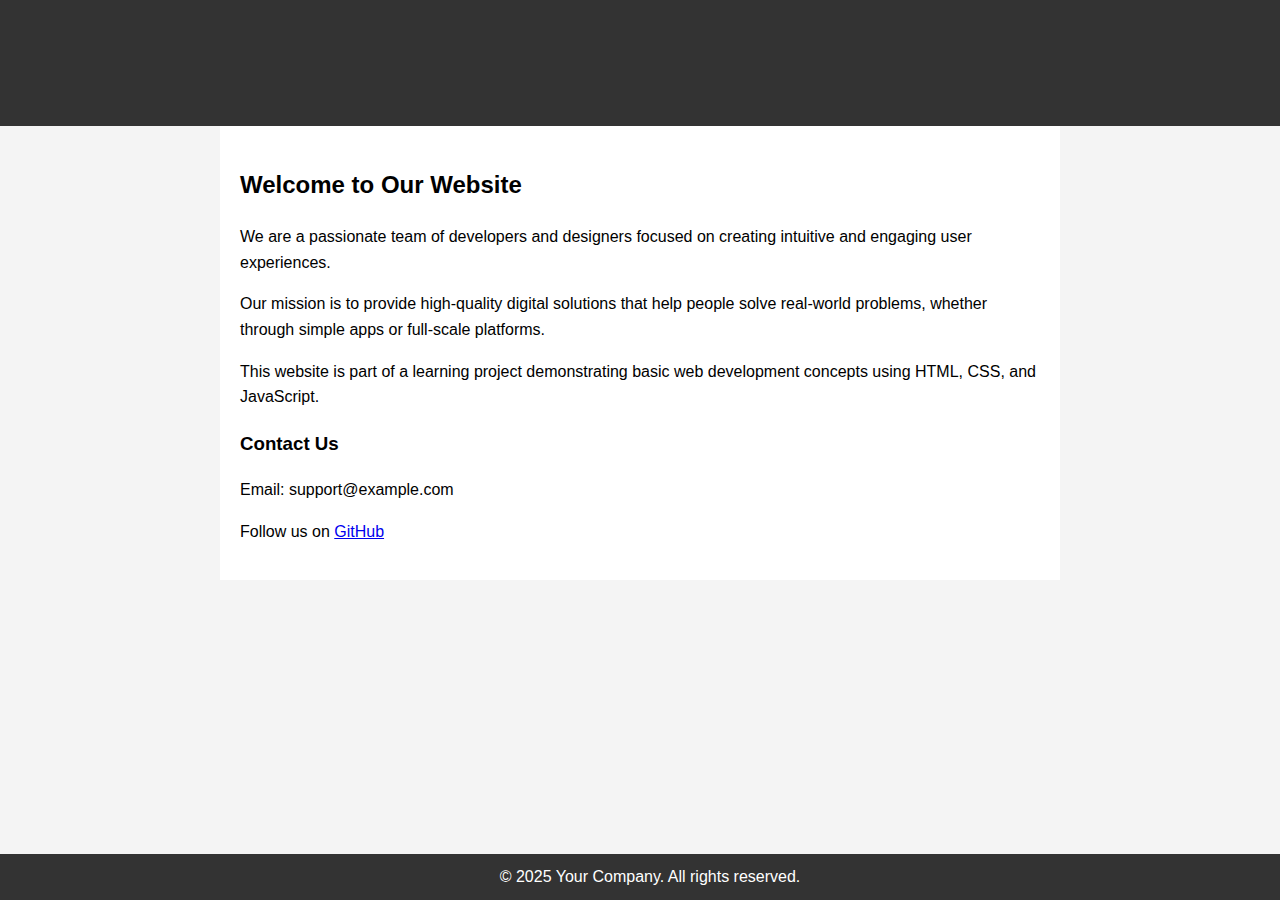
<file: about.html>
<!DOCTYPE html>
<html lang="en">
<head>
  <meta charset="UTF-8">
  <meta name="viewport" content="width=device-width, initial-scale=1">
  <title>About Us</title>
  <style>
    body {
      font-family: Arial, sans-serif;
      line-height: 1.6;
      margin: 0;
      padding: 0;
      background-color: #f4f4f4;
    }
    header {
      background-color: #333;
      color: #fff;
      padding: 1rem 0;
      text-align: center;
    }
    .container {
      padding: 20px;
      max-width: 800px;
      margin: auto;
      background: #fff;
    }
    h1 {
      text-align: center;
      color: #333;
    }
    p {
      margin: 1em 0;
    }
    footer {
      text-align: center;
      padding: 10px;
      background: #333;
      color: #fff;
      position: fixed;
      bottom: 0;
      width: 100%;
    }
  </style>
</head>
<body>

  <header>
    <h1>About Us</h1>
  </header>

  <div class="container">
    <h2>Welcome to Our Website</h2>
    <p>
      We are a passionate team of developers and designers focused on creating intuitive and engaging user experiences.
    </p>
    <p>
      Our mission is to provide high-quality digital solutions that help people solve real-world problems, whether through simple apps or full-scale platforms.
    </p>
    <p>
      This website is part of a learning project demonstrating basic web development concepts using HTML, CSS, and JavaScript.
    </p>
    <h3>Contact Us</h3>
    <p>Email: support@example.com</p>
    <p>Follow us on <a href="https://github.com/" target="_blank">GitHub</a></p>
  </div>

  <footer>
    &copy; 2025 Your Company. All rights reserved.
  </footer>

</body>
</html>
</file>
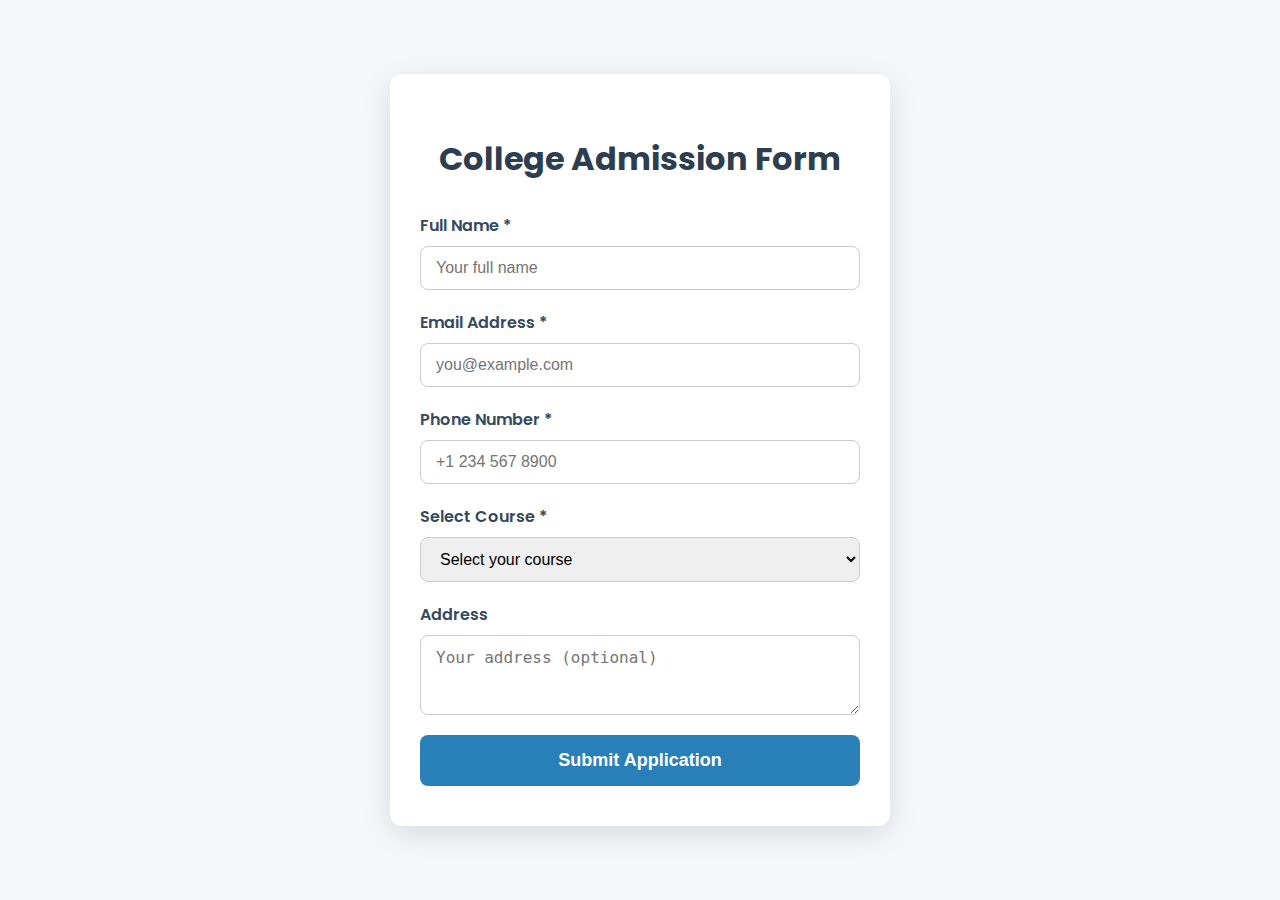
<file: admission.html>
<!DOCTYPE html>
<html lang="en">
<head>
  <meta charset="UTF-8" />
  <meta name="viewport" content="width=device-width, initial-scale=1" />
  <title>College Admission Cell</title>
  <style>
    @import url('https://fonts.googleapis.com/css2?family=Poppins:wght@400;600&display=swap');

    * {
      box-sizing: border-box;
    }

    body {
      margin: 0;
      font-family: 'Poppins', sans-serif;
      background: #f5f7fa;
      color: #333;
      display: flex;
      justify-content: center;
      align-items: center;
      min-height: 100vh;
      padding: 20px;
    }

    .container {
      background: #fff;
      max-width: 500px;
      width: 100%;
      padding: 40px 30px;
      border-radius: 12px;
      box-shadow: 0 8px 30px rgba(0, 0, 0, 0.12);
    }

    h1 {
      text-align: center;
      margin-bottom: 30px;
      color: #2c3e50;
    }

    form {
      display: flex;
      flex-direction: column;
    }

    label {
      margin-bottom: 8px;
      font-weight: 600;
      color: #34495e;
    }

    input, select, textarea {
      padding: 12px 15px;
      margin-bottom: 20px;
      border: 1.8px solid #ccc;
      border-radius: 8px;
      font-size: 16px;
      transition: border-color 0.3s ease;
    }

    input:focus, select:focus, textarea:focus {
      border-color: #2980b9;
      outline: none;
    }

    textarea {
      resize: vertical;
      min-height: 80px;
    }

    button {
      background: #2980b9;
      color: white;
      font-weight: 600;
      border: none;
      padding: 15px;
      border-radius: 8px;
      cursor: pointer;
      font-size: 18px;
      transition: background 0.3s ease;
    }

    button:hover {
      background: #1c5980;
    }

    .success-message {
      display: none;
      text-align: center;
      color: #27ae60;
      font-weight: 600;
      margin-top: 20px;
    }

    @media (max-width: 600px) {
      .container {
        padding: 30px 20px;
      }
    }
  </style>
</head>
<body>

  <div class="container">
    <h1>College Admission Form</h1>
    <form id="admissionForm">
      <label for="fullName">Full Name *</label>
      <input type="text" id="fullName" name="fullName" placeholder="Your full name" required />

      <label for="email">Email Address *</label>
      <input type="email" id="email" name="email" placeholder="you@example.com" required />

      <label for="phone">Phone Number *</label>
      <input type="tel" id="phone" name="phone" placeholder="+1 234 567 8900" pattern="^\+?[0-9\s\-]{7,15}$" required />

      <label for="course">Select Course *</label>
      <select id="course" name="course" required>
        <option value="" disabled selected>Select your course</option>
        <option value="computer_science">Computer Science & Engineering</option>
        <option value="entc">Electronics & Telecommunication</option>
        <option value="electrical">Electrical Engineering</option>
        <option value="mechanical">Mechanical Engineering</option>
        <option value="civil">Civil Engineering</option>
      </select>

      <label for="address">Address</label>
      <textarea id="address" name="address" placeholder="Your address (optional)"></textarea>

      <button type="submit">Submit Application</button>
    </form>

    <p class="success-message" id="successMessage">Thank you! Your application has been submitted.</p>
  </div>

  <script>
    const form = document.getElementById('admissionForm');
    const successMessage = document.getElementById('successMessage');

    form.addEventListener('submit', function (e) {
      e.preventDefault();

      // Simple client-side validation is already handled by 'required' and pattern attributes.

      // If all fields valid, show success message
      successMessage.style.display = 'block';

      // Optionally, clear the form
      form.reset();

      // Hide the message after 5 seconds
      setTimeout(() => {
        successMessage.style.display = 'none';
      }, 5000);
    });
  </script>

</body>
</html>
</file>
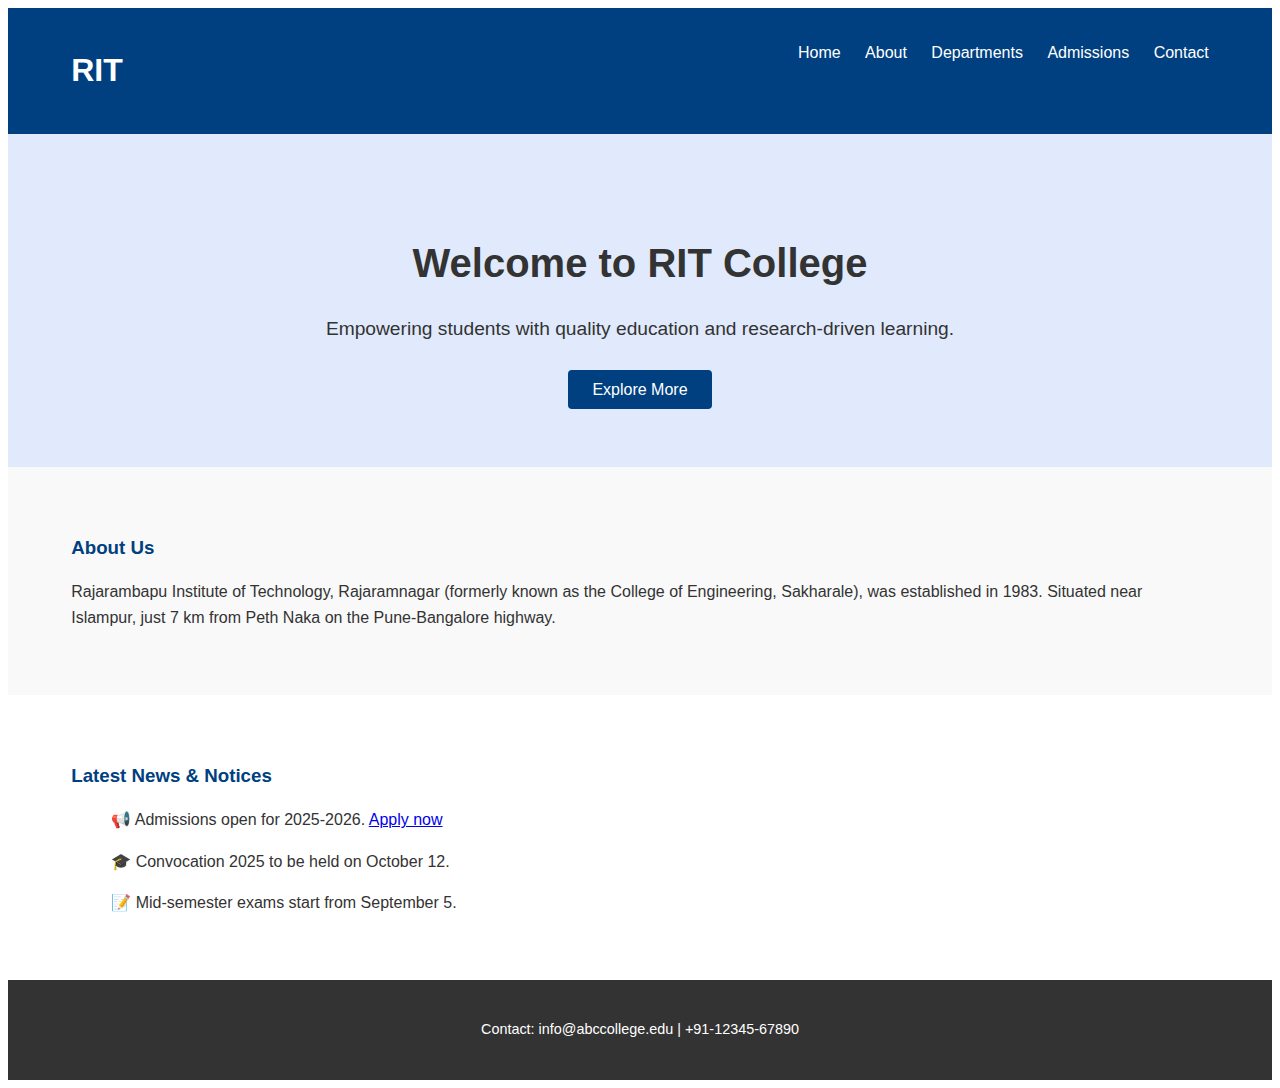
<file: home.html>
<!DOCTYPE html>
<html lang="en">
<head>
  <meta charset="UTF-8" />
  <meta name="viewport" content="width=device-width, initial-scale=1.0"/>
  <title>ABC College | Home</title>
<style>
{
  margin: 0;
  padding: 0;
  box-sizing: border-box;
}

body {
  font-family: 'Segoe UI', sans-serif;
  line-height: 1.6;
  color: #333;
}

.container {
  width: 90%;
  max-width: 1200px;
  margin: auto;
}

/* Header */
header {
  background: #004080;
  color: #fff;
  padding: 1rem 0;
}

.logo {
  float: left;
}

nav {
  float: right;
}

nav ul {
  list-style: none;
}

nav ul li {
  display: inline;
  margin-left: 20px;
}

nav ul li a {
  color: #fff;
  text-decoration: none;
}

header::after {
  content: '';
  display: block;
  clear: both;
}

/* Hero Section */
.hero {
  background: #e0eafc;
  padding: 4rem 0;
  text-align: center;
}

.hero h2 {
  font-size: 2.5rem;
  margin-bottom: 1rem;
}

.hero p {
  font-size: 1.2rem;
  margin-bottom: 2rem;
}

.btn {
  background: #004080;
  color: #fff;
  padding: 0.7rem 1.5rem;
  text-decoration: none;
  border-radius: 4px;
}

/* About Section */
.about {
  padding: 3rem 0;
  background: #f9f9f9;
}

.about h3 {
  margin-bottom: 1rem;
  color: #004080;
}

/* News Section */
.news {
  padding: 3rem 0;
}

.news h3 {
  margin-bottom: 1rem;
  color: #004080;
}

.news ul {
  list-style: none;
}

.news li {
  margin-bottom: 1rem;
}

/* Footer */
footer {
  background: #333;
  color: #fff;
  padding: 1.5rem 0;
  text-align: center;
  font-size: 0.9rem;
}

</style>
</head>

<body>

  <!-- Header -->
  <header>
    <div class="container">
      <h1 class="logo">RIT</h1>
      <nav>
        <ul>
          <li><a href="#">Home</a></li>
          <li><a href="#">About</a></li>
          <li><a href="#">Departments</a></li>
          <li><a href="#">Admissions</a></li>
          <li><a href="#">Contact</a></li>
        </ul>
      </nav>
    </div>
  </header>

  <!-- Hero Section -->
  <section class="hero">
    <div class="container">
      <h2>Welcome to RIT College</h2>
      <p>Empowering students with quality education and research-driven learning.</p>
      <a href="#" class="btn">Explore More</a>
    </div>
  </section>

  <!-- About Section -->
  <section class="about">
    <div class="container">
      <h3>About Us</h3>
      <p>Rajarambapu Institute of Technology, Rajaramnagar (formerly known as the College of Engineering, Sakharale), was established in 1983. Situated near Islampur, just 7 km from Peth Naka on the Pune-Bangalore highway.</p>
    </div>
  </section>

  <!-- News Section -->
  <section class="news">
    <div class="container">
      <h3>Latest News & Notices</h3>
      <ul>
        <li>📢 Admissions open for 2025-2026. <a href="#">Apply now</a></li>
        <li>🎓 Convocation 2025 to be held on October 12.</li>
        <li>📝 Mid-semester exams start from September 5.</li>
      </ul>
    </div>
  </section>

  <!-- Footer -->
  <footer>
    <div class="container">
        <p>Contact: info@abccollege.edu | +91-12345-67890</p>
    </div>
  </footer>

</body>
</html>
</file>
